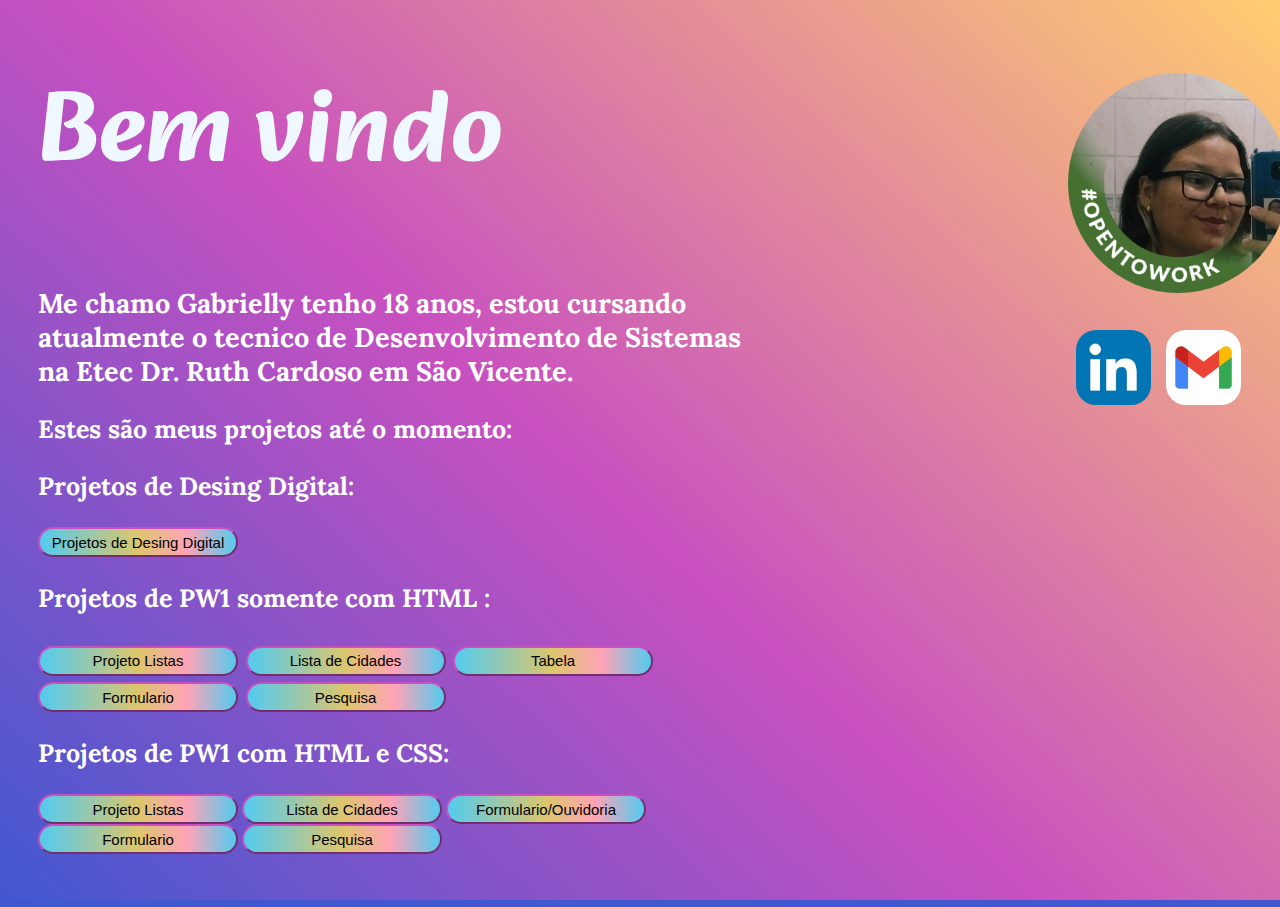
<file: index.html>
<!DOCTYPE html>
<html lang="pt-br">
<head>
    <meta charset="UTF-8">
    <meta http-equiv="X-UA-Compatible" content="IE=edge">
    <meta name="viewport" content="width=device-width, initial-scale=1.0">
    <meta name="description" content="Este site serve para apresentar meu portifolio.">
    <meta name="keywords" content="Portifolio, Gabrielly, Aulas.">
    <meta name="author" content="Gabrielly Machado">
    <!--esta é a estrutura minima-->
    <title> Meu Portfolio </title>

    <link rel="stylesheet" href="css/estilo_portifolio.css">
</head>
<body>

    <div class="flex-container">
        <div class="div1"><h1>Bem vindo</h1>
            <h2>Me chamo Gabrielly tenho 18 anos, estou cursando atualmente o tecnico de Desenvolvimento de Sistemas na Etec Dr. Ruth Cardoso em São Vicente.</h2>

            <h3> Estes são meus projetos até o momento: </h3>
            <h3>Projetos de Desing Digital:</h3>
            <nav><p><a href="projetos_dd.html"><button>Projetos de Desing Digital</button></a></p></nav>
            <h3>Projetos de PW1 somente com HTML :</h3> 

            <nav> <!--Nav serve para localizar uma seção de navegação no codigo, como esse codigo a seguir que leva para outras paginas.-->
                <a href="Lista_receita.html" target="_blank"><button>Projeto Listas</button></a>
                <a href="Lista_de_Cidades.html" target="_blank"><button>Lista de Cidades</button></a>
                <a href="tabela.html" target="_blank"><button>Tabela</button></a>
                <a href="formulario.html" target="_blank"><button>Formulario</button></a>
                <a href="pesquisa.html" target="_blank"><button>Pesquisa</button></a>
            </nav>  

            <h3>Projetos de PW1 com HTML e CSS:</h3>

            <nav>
            <p>
                <a href="Lista_receita_CSS.html" target="_blank"><button>Projeto Listas</button></a>
                <a href="lista_de_cidadeCSS.html" target="_blank"><button>Lista de Cidades</button></a>
                <a href="ouvidoria.html" target="_blank"><button>Formulario/Ouvidoria</button></a>
                <a href="formulario_CSS.html" target="_blank"><button>Formulario</button></a>
                <a href="pesquisa_CSS.html" target="_blank"><button>Pesquisa</button></a>
            </p>
            </nav>
        </div>

            <div class="div2">
                <figure>
                <img class="img1" src="imagens/gabrielly.jpg" alt="" style="height: 220px">
                </figure>
                <a href="https://br.linkedin.com/in/gabrielly-souza-b47b80211" target="_blank"><img class="img2" src="imagens/linkedin.webp" alt="" style="height: 75px"></a>
                <a href="mailto:gabriellysouza01123@gmail.com" ><img class="img3" src="imagens/gmail.png" style="height: 75px"></a>
            </div>

    </div> 



     
</body>
</html>
</file>
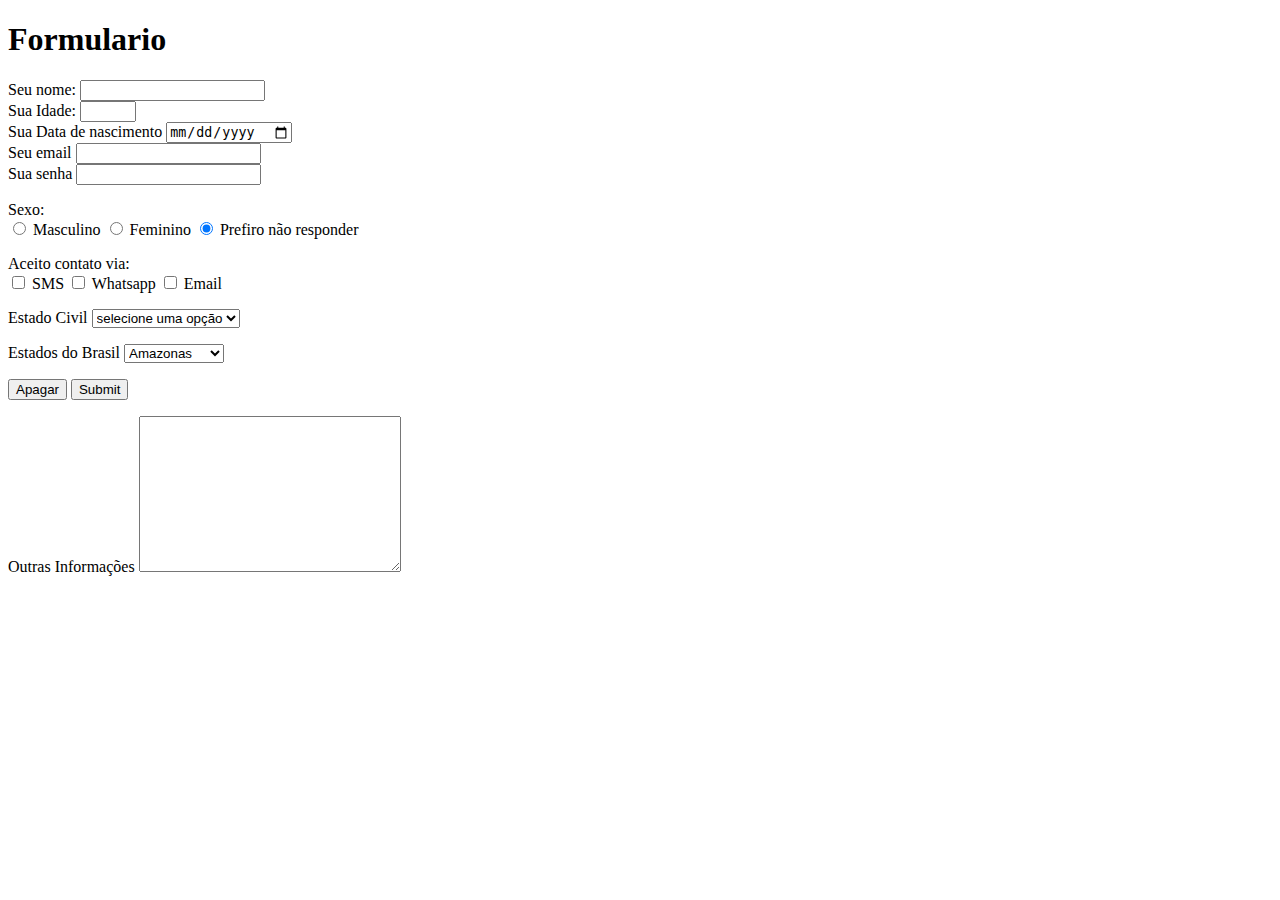
<file: formulario.html>
<!DOCTYPE html>
<html lang="pt-br">
<head>
    <meta charset="UTF-8">
    <meta http-equiv="X-UA-Compatible" content="IE=edge">
    <meta name="viewport" content="width=device-width, initial-scale=1.0">
    <meta name="description" content="Formulario">
    <meta name="keywords" content="Gabrielly, Aulas.">
    <meta name="author" content="Gabrielly Machado">
    <title>Formulario</title>
</head>
<body>

    <h1>Formulario</h1>
    <form action="" method="get">
        <label for="nome">Seu nome:</label>
        <input type="text" name="nome" id="nome"> <br> 
        <!--o id é o nome que quiser -->
        <label for="idade">Sua Idade:</label>
        <input type="number" name="idade" id="idade" min="15" max="99" step="1"><br> 

        <label for="dataNascimento">Sua Data de nascimento</label>
        <input type="date" name="dataNascimento" id="dataNascimento"><br> 

        <label for="email">Seu email</label>
        <input type="email" name="email" id="email"><br> 

        <label for="senha">Sua senha</label>
        <input type="password" name="senha" id="senha"> <br> 
        
        <p> 
            <label>Sexo:</label> <br>
            <input type="radio" name="sexo" id="masc" value="masc"/>
            <label for="masc">Masculino</label> 
            <input type="radio" name="sexo" id="fem" value="fem"/>
            <label for="fem">Feminino</label>
            <input type="radio" name="sexo" id="ind" value="ind" checked /> 
            <!--checked é colocado para aparecer no site ja selecionado algo-->
            <label for="ind">Prefiro não responder</label><br> 
        </p>

            <!-- radio é valor unico e obrigatorio-->

        <p> 
            <label>Aceito contato via:</label> <br>
            <input type="checkbox" name="tipo-contato" id="c-sms" value="sms"/>
            <label for="c-sms">SMS</label>
            <input type="checkbox" name="tipo-contato" id="c-whatsapp" value="c-whatsapp"/>
            <label for="c-whatsapp">Whatsapp</label>
            <input type="checkbox" name="tipo-contato" id="c-email" value="c-email"/>
            <label for="c-emai">Email</label> <br> 
        </p>
            <!-- checkboxx é livre para selecionar somente um ou varios valores-->

            <!--Select serve para validação para ser passada corretamente a informação -->
        <p> 
            <label for="civil">Estado Civil</label>
            <select name="civil" id="civil">
                <option value=""selected disabled>selecione uma opção</option>
                <option value="s">Solteiro</option>
                <option value="c">Casado</option>
                <option value="v">Viuvo</option>
                <option value="d">Divorciado</option>
                <option value="us">União Estável</option>
            </select> 
        </p>

            <!--Para isso que serve o optgroup-->

        <p> 
            <label for="estados"> Estados do Brasil</label>
            <select name="estados" id="estados">
            <optgroup label="Região norte">
                <option value="am">Amazonas</option>
                <option value="rr">Roraima</option>
            </optgroup>
            <optgroup label="Região Nordeste">
                <option value="ma">Maranhão</option>
                <option value="pi">Piaui</option>
            </optgroup>
            </select>
        </p>

        <p>
            <input type="reset" value="Apagar"> 
            <input type="submit" name="enviar" id="enviar">
        </p>

        <p>
            <Label for="outros">Outras Informações</Label>
            <textarea
                name="outros"
                id="outros"
                cols="30"
                rows="10"
                maxlength="50"
            ></textarea> 
        </p>


    </form>
</body>
</html>
</file>
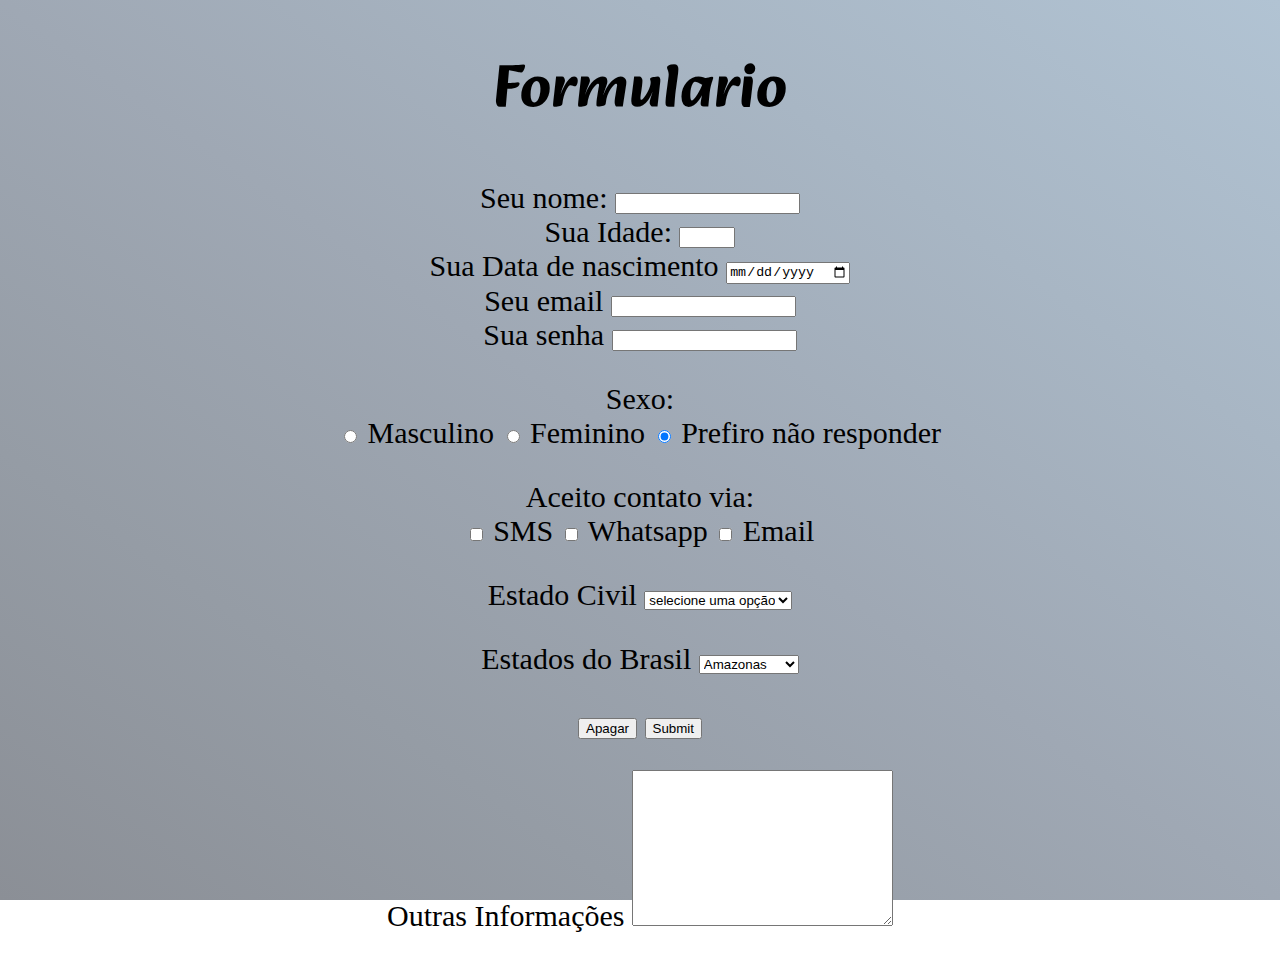
<file: formulario_CSS.html>
<!DOCTYPE html>
<html lang="pt-br">
<head>
    <meta charset="UTF-8">
    <meta http-equiv="X-UA-Compatible" content="IE=edge">
    <meta name="viewport" content="width=device-width, initial-scale=1.0">
    <meta name="description" content="Este site é um formulario">
    <meta name="keywords" content="Formulario">
    <meta name="author" content="Gabrielly Machado">
    <title>Document</title>
    <link rel="stylesheet" href="css/estilo_formulario.css">
</head>
<body>
    <h1>Formulario</h1>
    <form action="" method="get">
        <label for="nome">Seu nome:</label>
        <input type="text" name="nome" id="nome"> <br> 
        <!--o id é o nome que quiser -->
        <label for="idade">Sua Idade:</label>
        <input type="number" name="idade" id="idade" min="15" max="99" step="1"><br> 

        <label for="dataNascimento">Sua Data de nascimento</label>
        <input type="date" name="dataNascimento" id="dataNascimento"><br> 

        <label for="email">Seu email</label>
        <input type="email" name="email" id="email"><br> 

        <label for="senha">Sua senha</label>
        <input type="password" name="senha" id="senha"> <br> 
        
        <p> 
            <label>Sexo:</label> <br>
            <input type="radio" name="sexo" id="masc" value="masc"/>
            <label for="masc">Masculino</label> 
            <input type="radio" name="sexo" id="fem" value="fem"/>
            <label for="fem">Feminino</label>
            <input type="radio" name="sexo" id="ind" value="ind" checked /> 
            <!--checked é colocado para aparecer no site ja selecionado algo-->
            <label for="ind">Prefiro não responder</label><br> 
        </p>

            <!-- radio é valor unico e obrigatorio-->

        <p> 
            <label>Aceito contato via:</label> <br>
            <input type="checkbox" name="tipo-contato" id="c-sms" value="sms"/>
            <label for="c-sms">SMS</label>
            <input type="checkbox" name="tipo-contato" id="c-whatsapp" value="c-whatsapp"/>
            <label for="c-whatsapp">Whatsapp</label>
            <input type="checkbox" name="tipo-contato" id="c-email" value="c-email"/>
            <label for="c-emai">Email</label> <br> 
        </p>
            <!-- checkboxx é livre para selecionar somente um ou varios valores-->

            <!--Select serve para validação para ser passada corretamente a informação -->
        <p> 
            <label for="civil">Estado Civil</label>
            <select name="civil" id="civil">
                <option value=""selected disabled>selecione uma opção</option>
                <option value="s">Solteiro</option>
                <option value="c">Casado</option>
                <option value="v">Viuvo</option>
                <option value="d">Divorciado</option>
                <option value="us">União Estável</option>
            </select> 
        </p>

            <!--Para isso que serve o optgroup-->

        <p> 
            <label for="estados"> Estados do Brasil</label>
            <select name="estados" id="estados">
            <optgroup label="Região norte">
                <option value="am">Amazonas</option>
                <option value="rr">Roraima</option>
            </optgroup>
            <optgroup label="Região Nordeste">
                <option value="ma">Maranhão</option>
                <option value="pi">Piaui</option>
            </optgroup>
            </select>
        </p>

        <p>
            <input type="reset" value="Apagar"> 
            <input type="submit" name="enviar" id="enviar">
        </p>

        <p>
            <Label for="outros">Outras Informações</Label>
            <textarea
                name="outros"
                id="outros"
                cols="30"
                rows="10"
                maxlength="50"
            ></textarea> 
        </p>


    </form>
</body>
</html>
</file>
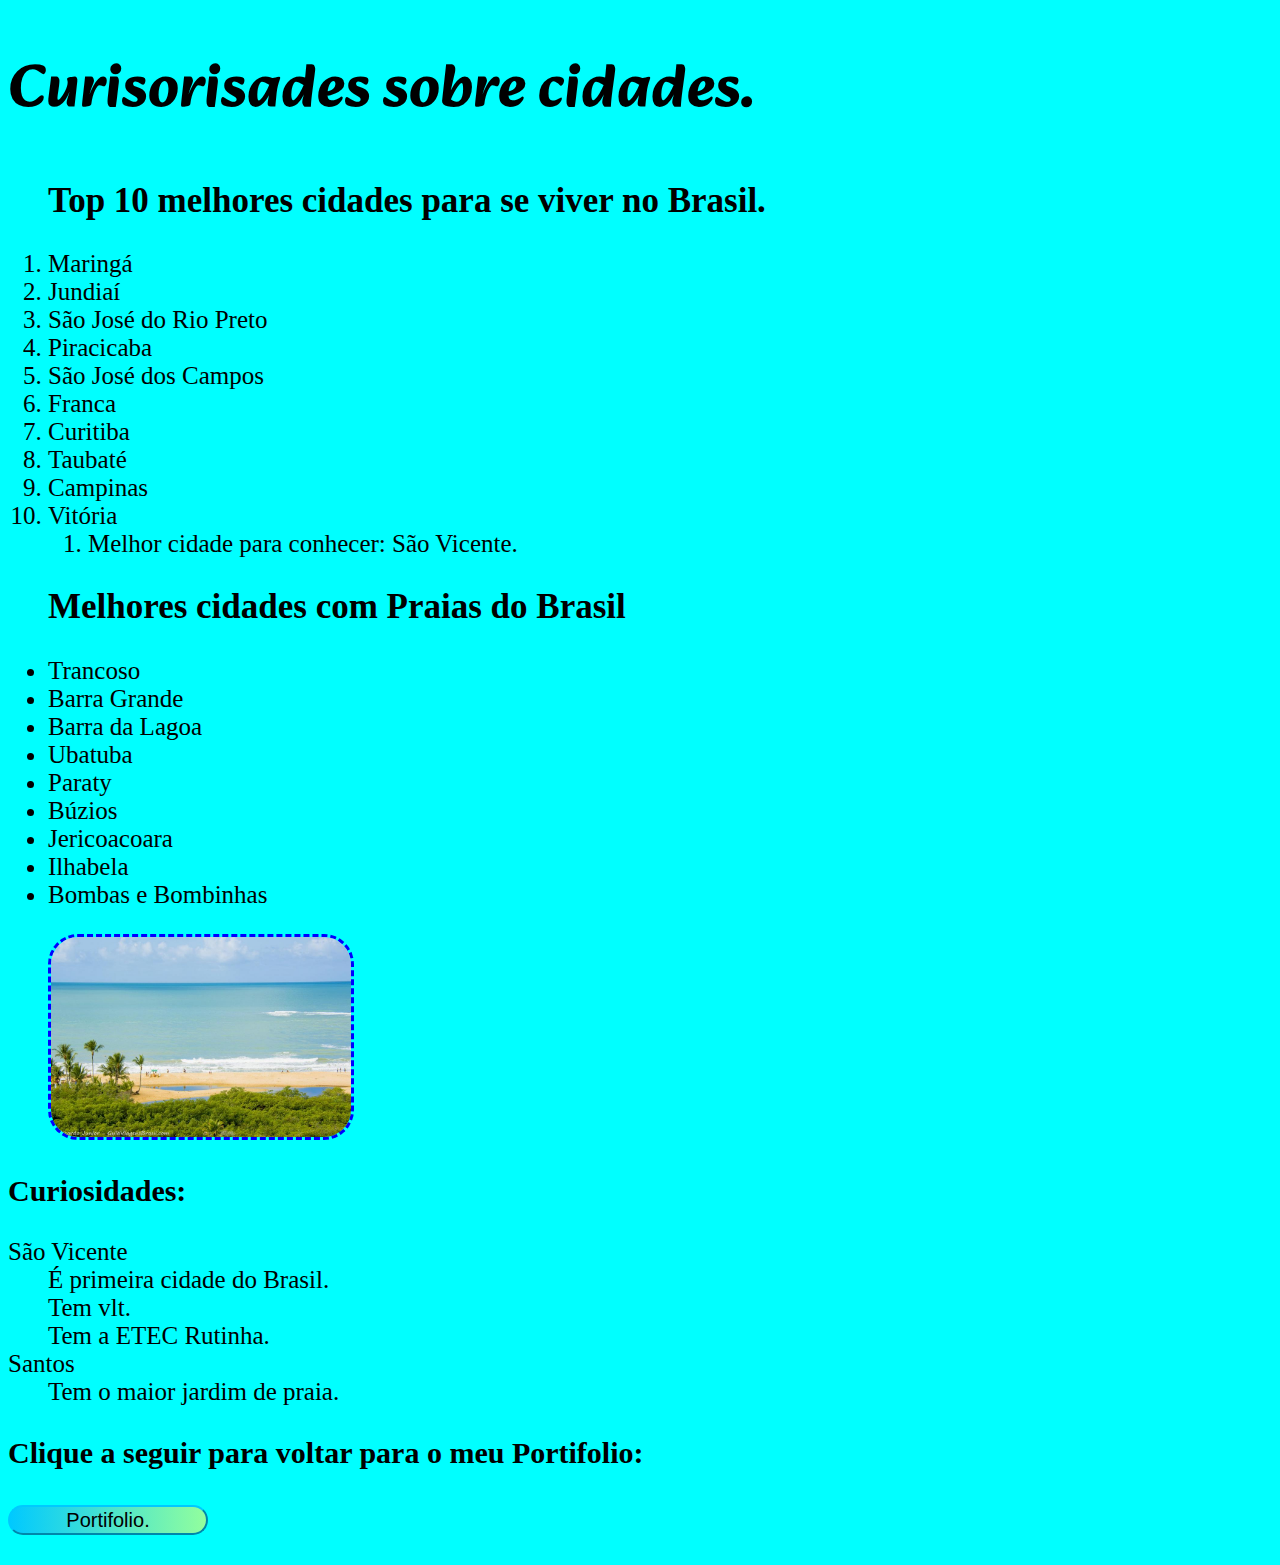
<file: lista_de_cidadeCSS.html>
<!DOCTYPE html>
<html lang="pt-br">
<head>
    <meta charset="UTF-8">
    <meta http-equiv="X-UA-Compatible" content="IE=edge">
    <meta name="viewport" content="width=device-width, initial-scale=1.0">
    <meta name="description" content="Este site serve para mostrar a lista de algumas cidades do Brasil.">
    <meta name="keywords" content="Cidade, Top 10, Melhores cidades, melhores, Brasil, Praia">
    <meta name="author" content="Gabrielly Machado">
    <title>Lista de cidades com css</title>
    <link rel="stylesheet" href="css/estilo_lista_cidades.css">
</head>
<body>

    <h1>Curisorisades sobre cidades.</h1>

 <!--lista ordenada é ol-->
    <ol>
        <h2>Top 10 melhores cidades para se viver no Brasil.</h2>
<!--li é item da lista-->
       <li>Maringá</li> 
       <li>Jundiaí</li> 
       <li>São José do Rio Preto</li> 
       <li>Piracicaba</li> 
       <li>São José dos Campos</li> 
       <li>Franca</li> 
       <li>Curitiba</li> 
       <li>Taubaté</li> 
       <li>Campinas</li> 
       <li>Vitória</li> 
       <ol> 
        <li>Melhor cidade para conhecer: São Vicente.</li>
       </ol>
         <!--Uma lista dentro de outra lista:-->
       
    </ol>

<!--lista não ordenada é ul-->
    <ul>
    <h2> Melhores cidades com Praias do Brasil </h2>
       <li>Trancoso</li> 
       <li>Barra Grande</li> 
       <li>Barra da Lagoa</li> 
       <li>Ubatuba</li> 
       <li>Paraty</li> 
       <li>Búzios</li> 
       <li>Jericoacoara</li> 
       <li>Ilhabela</li> 
       <li>Bombas e Bombinhas</li> 
    </ul>

    <figure>
        <img src="imagens/Praia.jpg" alt="imagem de uma praia com alguns coqueiros e de fundo um mar enorme" style="width: 300px;">
    </figure>
    <!--sempre use o alt para a acessibilidade-->

    <!--lista de definição-->
    <h3>Curiosidades:</h3>
    <dl>
        <!--dt é para titulo dentro de dl-->
        <dt>São Vicente</dt>
        <!--dd é é como se fosse o li so que so usa dentro do dl -->
        <dd>É primeira cidade do Brasil.</dd>
        <dd>Tem vlt.</dd>
        <dd>Tem a ETEC Rutinha.</dd>
        <dt>Santos</dt>
        <dd> Tem o maior jardim de praia.</dd>
    </dl>

    <H3>Clique a seguir para voltar para o meu Portifolio:</H3>
    <h3><a href="index1.html"target:_blank><button> Portifolio.</button></a></h3>
    
</body>
</html>
</file>
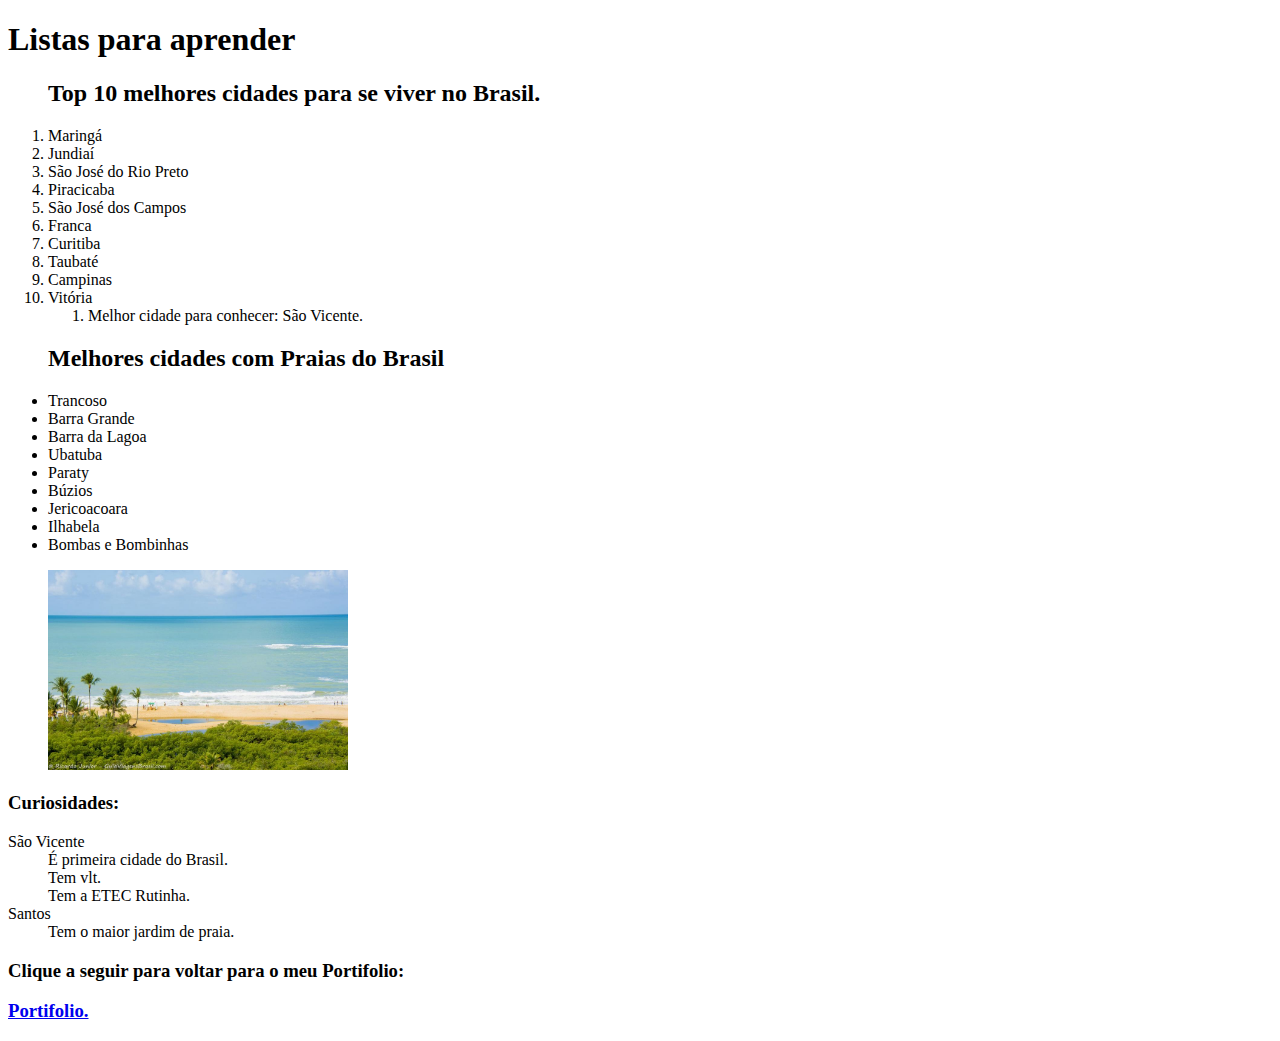
<file: Lista_de_Cidades.html>
<!DOCTYPE html>
<html lang="pt-br">
<head>
    <meta charset="UTF-8">
    <meta http-equiv="X-UA-Compatible" content="IE=edge">
    <meta name="viewport" content="width=device-width, initial-scale=1.0">
    <meta name="description" content="Este site serve para mostrar a lista de algumas cidades do Brasil.">
    <meta name="keywords" content="Cidade, Top 10, Melhores cidades, melhores, Brasil, Praia">
    <meta name="author" content="Gabrielly Machado">
    <!--a estrutura de cima é OBRIGATORIA-->
    <!--o proximo é o nome da pagina-->
    <title>Aula 2</title>
</head>
<body>
    <h1>Listas para aprender</h1>

 <!--lista ordenada é ol-->
    <ol>
        <h2>Top 10 melhores cidades para se viver no Brasil.</h2>
<!--li é item da lista-->
       <li>Maringá</li> 
       <li>Jundiaí</li> 
       <li>São José do Rio Preto</li> 
       <li>Piracicaba</li> 
       <li>São José dos Campos</li> 
       <li>Franca</li> 
       <li>Curitiba</li> 
       <li>Taubaté</li> 
       <li>Campinas</li> 
       <li>Vitória</li> 
       <!--Uma lista dentro de outra lista:-->
       <ol> 
        <li>Melhor cidade para conhecer: São Vicente.</li>
       </ol>
       
    </ol>

<!--lista não ordenada é ul-->
    <ul>
    <h2> Melhores cidades com Praias do Brasil </h2>
       <li>Trancoso</li> 
       <li>Barra Grande</li> 
       <li>Barra da Lagoa</li> 
       <li>Ubatuba</li> 
       <li>Paraty</li> 
       <li>Búzios</li> 
       <li>Jericoacoara</li> 
       <li>Ilhabela</li> 
       <li>Bombas e Bombinhas</li> 
      
    </ul>

    <figure>
        <img src="imagens/Praia.jpg" alt="imagem de uma praia com alguns coqueiros e de fundo um mar enorme" style="width: 300px;">
    </figure>
    <!--sempre use o alt para a acessibilidade-->

    <!--lista de definição-->
    <h3>Curiosidades:</h3>
    <dl>
        <!--dt é para titulo dentro de dl-->
        <dt>São Vicente</dt>
        <!--dd é é como se fosse o li so que so usa dentro do dl -->
        <dd>É primeira cidade do Brasil.</dd>
        <dd>Tem vlt.</dd>
        <dd>Tem a ETEC Rutinha.</dd>

        <dt>Santos</dt>
        <dd> Tem o maior jardim de praia.</dd>

    </dl>

    <H3>Clique a seguir para voltar para o meu Portifolio:</H3>
    <h3><a href="index1.html"target:_blank> Portifolio.</a></h3>



    

</body>
</html>
</file>
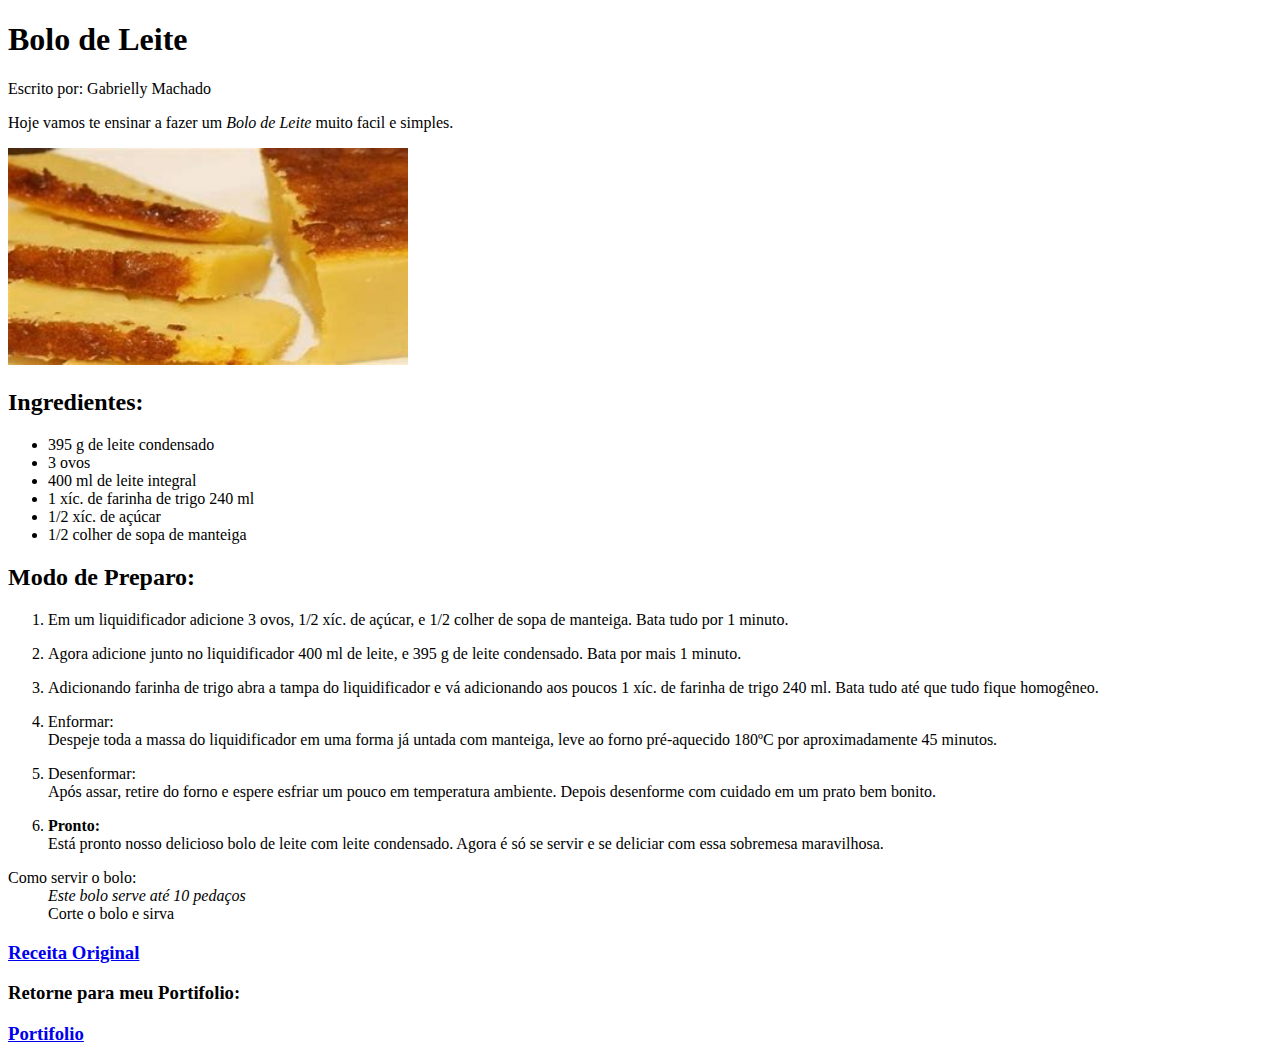
<file: Lista_receita.html>
<!DOCTYPE html>
<html lang="pt-br">
<head>
    <meta charset="UTF-8">
    <meta http-equiv="X-UA-Compatible" content="IE=edge">
    <meta name="viewport" content="width=device-width, initial-scale=1.0">
    <meta name="description" content="Este site serve para ensinar um bolo de leite para as pessoas com seus passos explicativos ">
    <meta name="keywords" content="bolo de leite, receita, bolo, facil, simples, liquidificador">
    <meta name="author" content="Gabrielly Machado">
    <!--estrutura minima para o google-->
    <title>Receita de Bolo de Leite</title>
</head>
<body>
    <h1>Bolo de Leite</h1>
    <span>Escrito por: Gabrielly Machado</span>

    <p>Hoje vamos te ensinar a fazer um <em>Bolo de Leite</em> muito facil e simples.</p>

    <img src="imagens/bolodeleite.jpg" alt="imagem de um bolo de leite cremoso cortado em pedaços" style="width: 400px;">

    <h2>Ingredientes:</h2>

    <!--lista não ordenada é ul-->
    <ul> 
        <!--li é item da lista-->
        <li>395 g de leite condensado</li>
        <li>3 ovos</li>
        <li>400 ml de leite integral</li>
        <li> 1 xíc. de farinha de trigo 240 ml</li>
        <li>1/2 xíc. de açúcar</li>
        <li>1/2 colher de sopa de manteiga</li>
    </ul>

    <h2> Modo de Preparo: </h2>

    <!--ol é lista ordenada-->
    <ol>
        <li> 
            <p> Em um liquidificador adicione 3 ovos, 1/2 xíc. de açúcar, e 1/2 colher de sopa de manteiga. Bata tudo por 1 minuto. </p> 
        </li>
        <li> 
            <p> Agora adicione junto no liquidificador 400 ml de leite, e 395 g de leite condensado. Bata por mais 1 minuto.</p>
        </li>

        <li> 
            <p> Adicionando farinha de trigo 
            abra a tampa do liquidificador e vá adicionando aos poucos 1 xíc. de farinha de trigo 240 ml. Bata tudo até que tudo fique homogêneo. </p>
         </li>

        <li> 
            <p> Enformar: <br/>
            Despeje toda a massa do liquidificador em uma forma já untada com manteiga, leve ao forno pré-aquecido 180ºC por aproximadamente 45 minutos. </p>
        </li>

        <li> 
            <p> Desenformar: <br/>
            Após assar, retire do forno e espere esfriar um pouco em temperatura ambiente. Depois desenforme com cuidado em um prato bem bonito. </p>
        </li>

        <li>
             <p> <Strong>Pronto:</Strong> <br/>
            Está pronto nosso delicioso bolo de leite com leite condensado. Agora é só se servir e se deliciar com essa sobremesa maravilhosa.</p>
        </li>

    </ol>

    <!--dl é lisyta de definição-->
    <dl> 
        <!--dt é titulo-->
        <dt>Como servir o bolo:</dt>
        <dd> <Em>Este bolo serve até 10 pedaços</Em> </dd>
        <dd>Corte o bolo e sirva</dd>
        <!--dd é date definition-->
    </dl>

    <h3> <a href="https://akdelicatessen.com.br/bolo-de-leite-com-leite-condensado/" target="_blank"> Receita Original</a></h3>

    <h3>Retorne para meu Portifolio:</h3>
    <h3><a href="index1.html" target="_blank"> Portifolio</a> </a></h3>

    
    
    
</body>
</html>
</file>
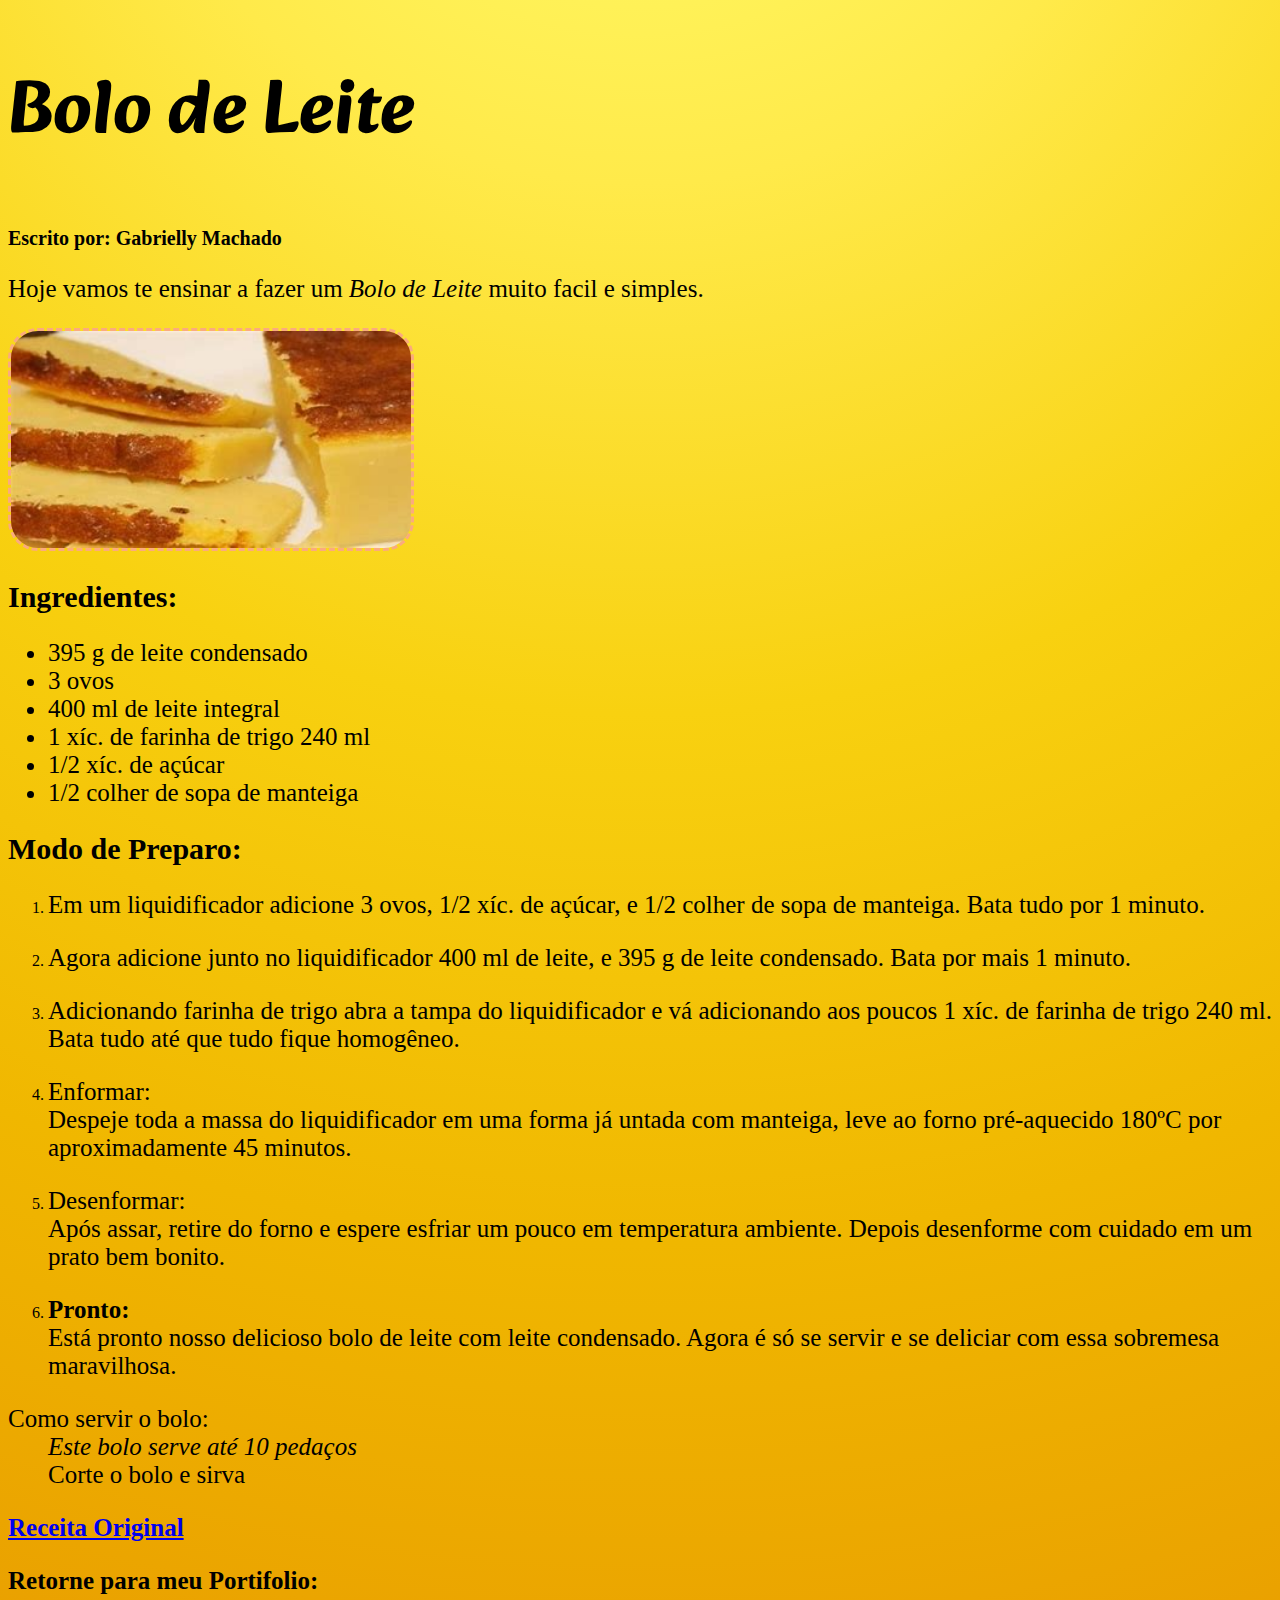
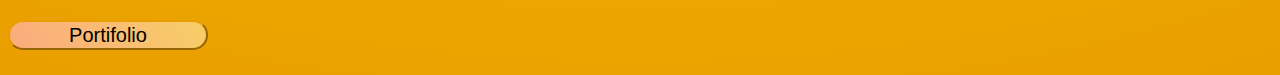
<file: Lista_receita_CSS.html>
<!DOCTYPE html>
<html lang="pt-br">
<head>
    <meta charset="UTF-8">
    <meta http-equiv="X-UA-Compatible" content="IE=edge">
    <meta name="viewport" content="width=device-width, initial-scale=1.0">
    <meta name="description" content="Este site serve para ensinar um bolo de leite para as pessoas com seus passos explicativos ">
    <meta name="keywords" content="bolo de leite, receita, bolo, facil, simples, liquidificador">
    <meta name="author" content="Gabrielly Machado">
    <title>Receita de Bolo de leite</title>
    <link rel="stylesheet" href="css/estilo_receita.css">
</head>
<body>
    <header> <h1>Bolo de Leite</h1>
    <span><b>Escrito por: Gabrielly Machado</b></span>
    <p>Hoje vamos te ensinar a fazer um <em>Bolo de Leite</em> muito facil e simples.</p>
    <img class=img src="imagens/bolodeleite.jpg" alt="imagem de um bolo de leite cremoso cortado em pedaços" style="width: 400px;">
    </header>

    <h2>Ingredientes:</h2>

    <!--lista não ordenada é ul-->
    <ul> 
        <!--li é item da lista-->
        <li>395 g de leite condensado</li>
        <li>3 ovos</li>
        <li>400 ml de leite integral</li>
        <li> 1 xíc. de farinha de trigo 240 ml</li>
        <li>1/2 xíc. de açúcar</li>
        <li>1/2 colher de sopa de manteiga</li>
    </ul>

    <h2> Modo de Preparo: </h2>

    <!--ol é lista ordenada-->
    <ol>
        <li> 
            <p> Em um liquidificador adicione 3 ovos, 1/2 xíc. de açúcar, e 1/2 colher de sopa de manteiga. Bata tudo por 1 minuto. </p> 
        </li>
        <li> 
            <p> Agora adicione junto no liquidificador 400 ml de leite, e 395 g de leite condensado. Bata por mais 1 minuto.</p>
        </li>

        <li> 
            <p> Adicionando farinha de trigo 
            abra a tampa do liquidificador e vá adicionando aos poucos 1 xíc. de farinha de trigo 240 ml. Bata tudo até que tudo fique homogêneo. </p>
         </li>

        <li> 
            <p> Enformar: <br/>
            Despeje toda a massa do liquidificador em uma forma já untada com manteiga, leve ao forno pré-aquecido 180ºC por aproximadamente 45 minutos. </p>
        </li>

        <li> 
            <p> Desenformar: <br/>
            Após assar, retire do forno e espere esfriar um pouco em temperatura ambiente. Depois desenforme com cuidado em um prato bem bonito. </p>
        </li>

        <li>
             <p> <Strong>Pronto:</Strong> <br/>
            Está pronto nosso delicioso bolo de leite com leite condensado. Agora é só se servir e se deliciar com essa sobremesa maravilhosa.</p>
        </li>

    </ol>

    <!--dl é lista de definição-->
    <dl> 
        <!--dt é titulo-->
        <dt>Como servir o bolo:</dt>
        <dd> <Em>Este bolo serve até 10 pedaços</Em> </dd>
        <dd>Corte o bolo e sirva</dd>
        <!--dd é date definition-->
    </dl>

    <h3> <a href="https://akdelicatessen.com.br/bolo-de-leite-com-leite-condensado/" target="_blank"> Receita Original</a></h3>

    <h3>Retorne para meu Portifolio:</h3>
    <h3><a href="index1.html" target="_blank"> <button>Portifolio</button></a> </a></h3>
</body>
</html>
</file>
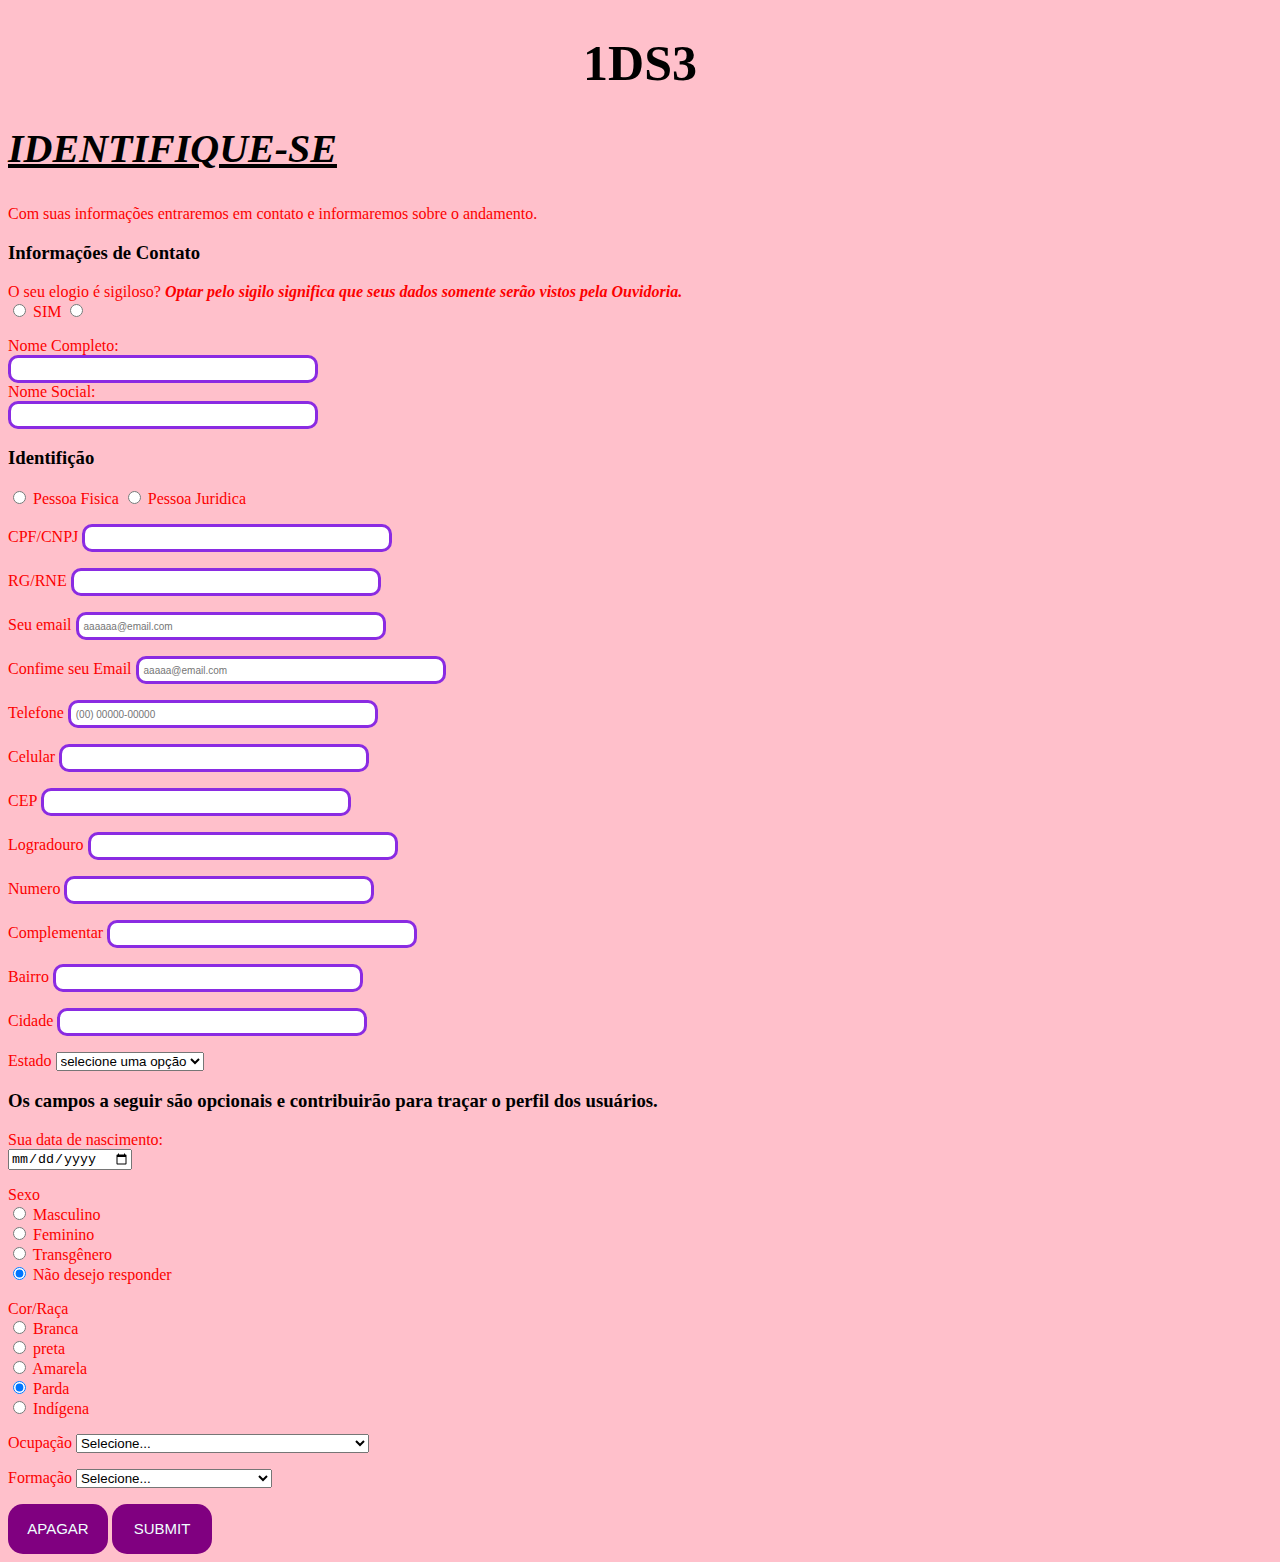
<file: ouvidoria.html>
<!DOCTYPE html>
<html lang="pt-br">
<head>
    <meta charset="UTF-8">
    <meta http-equiv="X-UA-Compatible" content="IE=edge">
    <meta name="viewport" content="width=device-width, initial-scale=1.0">
    <meta name="description" content="Formulario">
    <meta name="keywords" content="Gabrielly, Aulas.">
    <meta name="author" content="Gabrielly Machado">
    <title>Ouvidoria</title>
    <style>
        p {
            color: fuchsia;
        }
    </style>
    <!--o style dentro de head muda a cor do site todo-->
    <link rel="stylesheet" href="css/estilo.css"/>
    <!--isso é para linkar o site do css para o html, stylesheet folha de estilo-->
</head>
<body>
    <h1>1DS3</h1>
        <h2>Identifique-se</h2>
        <p>Com suas informações entraremos em contato e informaremos sobre o andamento.</p>
    

    <form action="" method="get">

    <h3> Informações de Contato</h3>
    <p>O seu elogio é sigiloso?</pbr>
    <strong><em>Optar pelo sigilo significa que seus dados somente serão vistos pela Ouvidoria.</em></strong><br>
        <input type="radio" name="resposta" id="sim" value="sim"/>
        <label for="sim">SIM</label> 
        <input type="radio" name="resposta" id="nao" value="nao"/></p>

<p><label for="nomeCompleto">Nome Completo:</label><br>
        <input type="text" name="nomeCompleto" id="nome"><br> 

        <label for="nomeSocial">Nome Social:</label><br>
        <input type="text" name="nomeSocial" id="nome"></p> 

        <h3>Identifição</h3>
        <p><input type="radio" name="pessoa" id="pessoa" value="pessoa"/>
        <label for="pessoa">Pessoa Fisica</label> 
        <input type="radio" name="pessoa" id="pessoaJuridica" value="pessoaJuridica"/>
        <label for="pessoa">Pessoa Juridica</label><br></p>

        <P><label for="CPF/CNPJ">CPF/CNPJ</label>
        <input type="text" name="CPF/CNPJ" id="CPF/CNPJ"> </P>

        <P><label for="RG/RNE">RG/RNE</label>
        <input type="text" name="RG/RNE" id="RG/RNE"></P>

        <P><label for="email">Seu email</label>
        <input type="email" name="email" id="email" placeholder="aaaaaa@email.com"><br> 
        </P>

        <P><label for="c-email">Confime seu Email</label>
        <input type="email" name="c-email" id="c-email" placeholder="aaaaa@email.com"><br> 
        </P>

        <P><label for="telefone">Telefone</label>
        <input type="text" name="telefone" id="telefone" placeholder="(00) 00000-00000"><br> 
        </P>
        <!--placehoder faz aparecer um exemplo no site-->
        
        <P><label for="celular">Celular</label>
        <input type="text" name="celular" id="celular"><br> 
        </P>

        <P><label for="cep">CEP</label>
        <input type="text" name="cep" id="cep"><br> 
        </P>

        <P><label for="logradouro">Logradouro</label>
        <input type="text" name="logradouro" id="logradouro"><br> 
        </P>

        <P><label for="numero">Numero</label>
        <input type="number" name="numero" id="numero"><br> 
        </P>

        <P><label for="complementar">Complementar</label>
        <input type="text" name="complementar" id="complementar"><br> 
        </P>

        <P><label for="bairro">Bairro</label>
        <input type="text" name="bairro" id="bairro"><br> 
        </P>

        <P><label for="cidade">Cidade</label>
        <input type="text" name="cidade" id="cidade"><br> 
        </P>
    
        <p> <label for="estado">Estado </label>
            <select id="estado" name="estado">
                <option value=""selected disabled>selecione uma opção</option>
                <option value="AC">Acre</option>
                <option value="AL">Alagoas</option>
                <option value="AP">Amapá</option>
                <option value="AM">Amazonas</option>
                <option value="BA">Bahia</option>
                <option value="CE">Ceará</option>
                <option value="DF">Distrito Federal</option>
                <option value="ES">Espírito Santo</option>
                <option value="GO">Goiás</option>
                <option value="MA">Maranhão</option>
                <option value="MT">Mato Grosso</option>
                <option value="MS">Mato Grosso do Sul</option>
                <option value="MG">Minas Gerais</option>
                <option value="PA">Pará</option>
                <option value="PB">Paraíba</option>
                <option value="PR">Paraná</option>
                <option value="PE">Pernambuco</option>
                <option value="PI">Piauí</option>
                <option value="RJ">Rio de Janeiro</option>
                <option value="RN">Rio Grande do Norte</option>
                <option value="RS">Rio Grande do Sul</option>
                <option value="RO">Rondônia</option>
                <option value="RR">Roraima</option>
                <option value="SC">Santa Catarina</option>
                <option value="SP">São Paulo</option>
                <option value="SE">Sergipe</option>
                <option value="TO">Tocantins</option>
                <option value="EX">Estrangeiro</option>
            </select></p>

        <h3>Os campos a seguir são opcionais e contribuirão para traçar o perfil dos usuários.</h3>

        <p><label for="dataNascimento">Sua data de nascimento:</label><br>
        <input type="date" name="dataNascimento" id="dataNascimento"><br>
        </p>

        <p> <label>Sexo</label> <br>
            <input type="radio" name="sexo" id="masc" value="masc"/>
            <label for="masc">Masculino</label> <br>
            <input type="radio" name="sexo" id="fem" value="fem"/>
            <label for="fem">Feminino</label><br>
            <input type="radio" name="sexo" id="trans" value="trans"/>
            <label for="trans">Transgênero</label><br>
            <input type="radio" name="sexo" id="ind" value="ind" checked /> 
            <label for="ind">Não desejo responder</label><br> 
        </p>

        <p> <label>Cor/Raça</label> <br>
            <input type="radio" name="cor" id="branca" value="branca"/>
            <label for="branca">Branca</label> <br>
            <input type="radio" name="cor" id="preta" value="preta"/>
            <label for="preta">preta</label><br>
            <input type="radio" name="cor" id="amarela" value="amarela"/>
            <label for="amarela">Amarela</label><br>
            <input type="radio" name="cor" id="parda" value="parda" checked /> 
            <label for="parda">Parda</label> <br>
            <input type="radio" name="cor" id="indigena" value="indigena" /> 
            <label for="indigena">Indígena</label><br> 
        </p>

        <p> <label for="ocupacao">Ocupação </label>
            <select id="ocupacao" name="ocupacao">
            <option value=""selected disabled>Selecione...</option>
            <option value="emp">Empregado-Setor privado</option>
            <option value="apoPri">Aposentado- Setor privado</option>
            <option value="apoPub">Aposentado- Setor público</option>
            <option value="penPri">Pensionista- Setor privado</option>
            <option value="penPub">Pensionista- Setor público</option>
            <option value="desNaoTemTrab">Desempregado- Não tem trabalho</option>
            <option value="desProTrab">Desempregado- Pessoa que procura trabalho</option>
            <option value="informal">Trabalha com vínculo informal</option>
            <option value="est">Estudante</option>
            <option value="naoDecla">Não Declaração</option>
            <option value="outSit">Outra Situação</option>
            <option value="servPub">Servidor Público</option>
            <option value="docente">Docente</option>
            <option value="empregador">Empregador</option>
        </select></p>

        <p> <label for="formacao">Formação </label>
            <select id="formacao" name="formacao">
                <option value=""selected disabled>Selecione...</option>
                <option value="analf">Analfabeto</option>
                <option value="lerEescreve">Sabe ler e escrever</option>
                <option value="fund1e2">Fundamental - 1a à 2a séries</option>
                <option value="fund5e8">Fundamental - 5a à 8a séries</option>
                <option value="EM">Ensino médio</option>
                <option value="supComp">Superior Completo</option>
                <option value="supInc">Superior Incompleto</option>
                <option value="naoInf">Não Informada</option>
                <option value="posGra">Pós Graduado</option>
                <option value="mest">Mestrado</option>
                <option value="dout">Doutorado</option>
                <option value="est2">Estudante</option>
            </select></p>
                
                    
        




        <input type="reset" value="Apagar"> 
        <input type="submit" name="enviar" id="enviar">

</form>
</body>
</html>
</file>
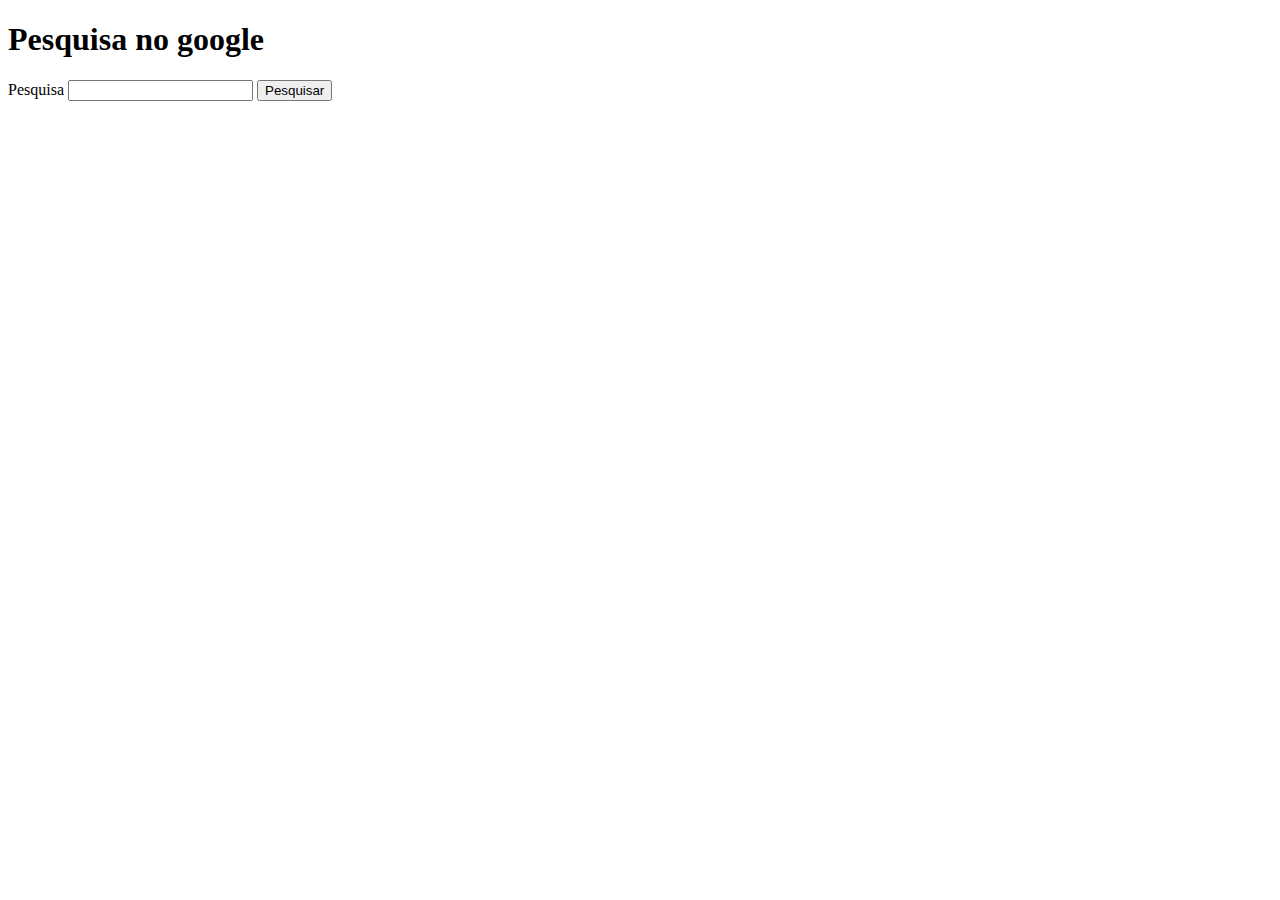
<file: pesquisa.html>
<!DOCTYPE html>
<html lang="en">
<head>
    <meta charset="UTF-8">
    <meta http-equiv="X-UA-Compatible" content="IE=edge">
    <meta name="viewport" content="width=device-width, initial-scale=1.0">
    <meta name="description" content="Este site serve para fazer pesquisas no google">
    <meta name="keywords" content="Pesquisas, google">
    <meta name="author" content="Gabrielly Machado">
    <title>Formulario de pesquisa</title>
</head>
<body>
    <h1>Pesquisa no google</h1>
    <form action="https://www.Google.com/search" method="get" target="_blank">
        <label for="q">Pesquisa</label>
        <input type="text" name="q" id="q">
        <input type="submit" name="enviar" id="enviar" value="Pesquisar">
    </form>
</body>
</html>
</file>
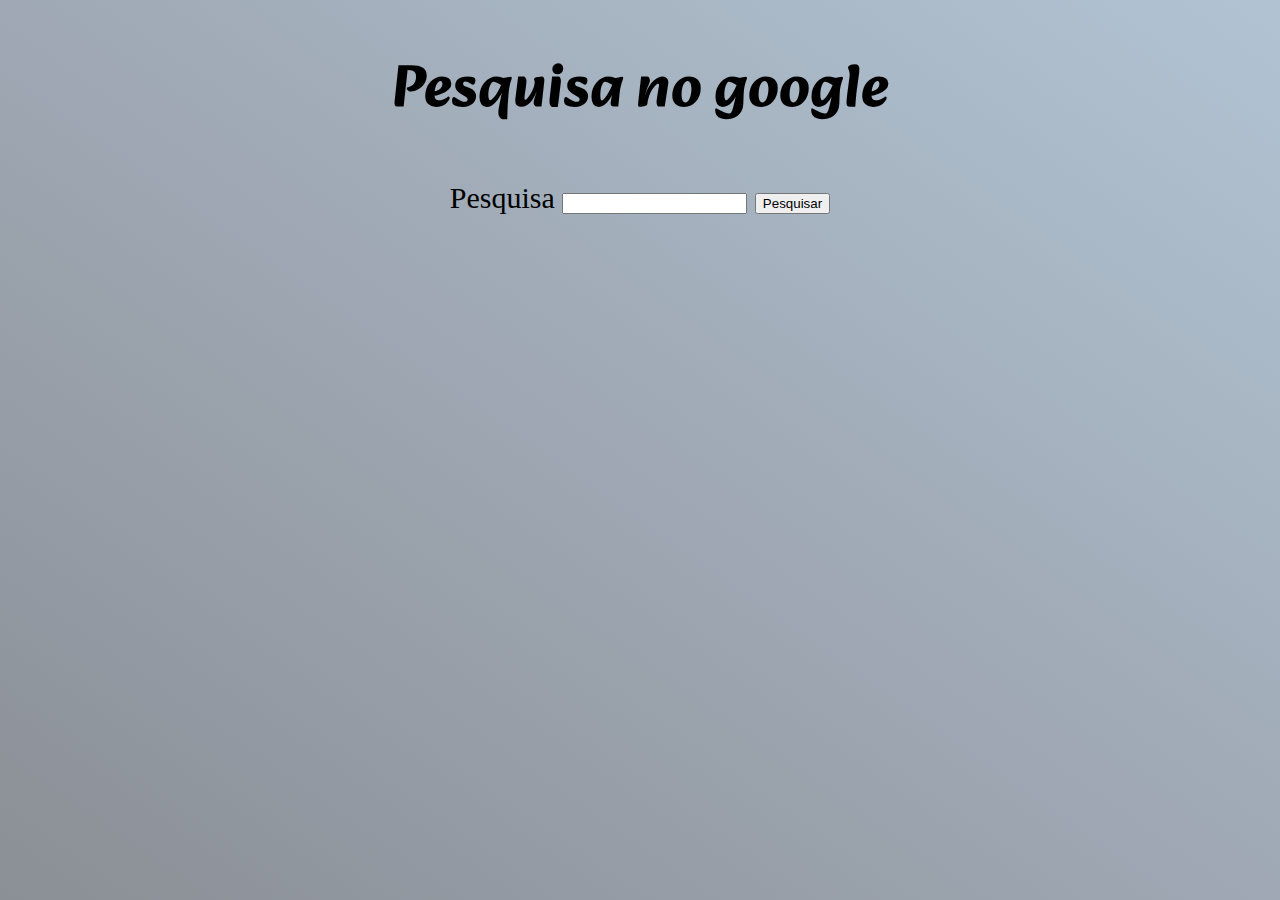
<file: pesquisa_CSS.html>
<!DOCTYPE html>
<html lang="pt-br">
<head>
    <meta charset="UTF-8">
    <meta http-equiv="X-UA-Compatible" content="IE=edge">
    <meta name="viewport" content="width=device-width, initial-scale=1.0">
    <meta name="description" content="Este site serve para fazer pesquisas no google">
    <meta name="keywords" content="Pesquisas, google">
    <meta name="author" content="Gabrielly Machado">
    <title>Pesquisa no google</title>
    <link rel="stylesheet" href="css/estilo_pesquisa.css".css">

</head>
<body>
    <h1>Pesquisa no google</h1>
    <form action="https://www.Google.com/search" method="get" target="_blank">
        <label for="q">Pesquisa</label>
        <input type="text" name="q" id="q">
        <input type="submit" name="enviar" id="enviar" value="Pesquisar">
    </form>
</body>
</html>
</file>
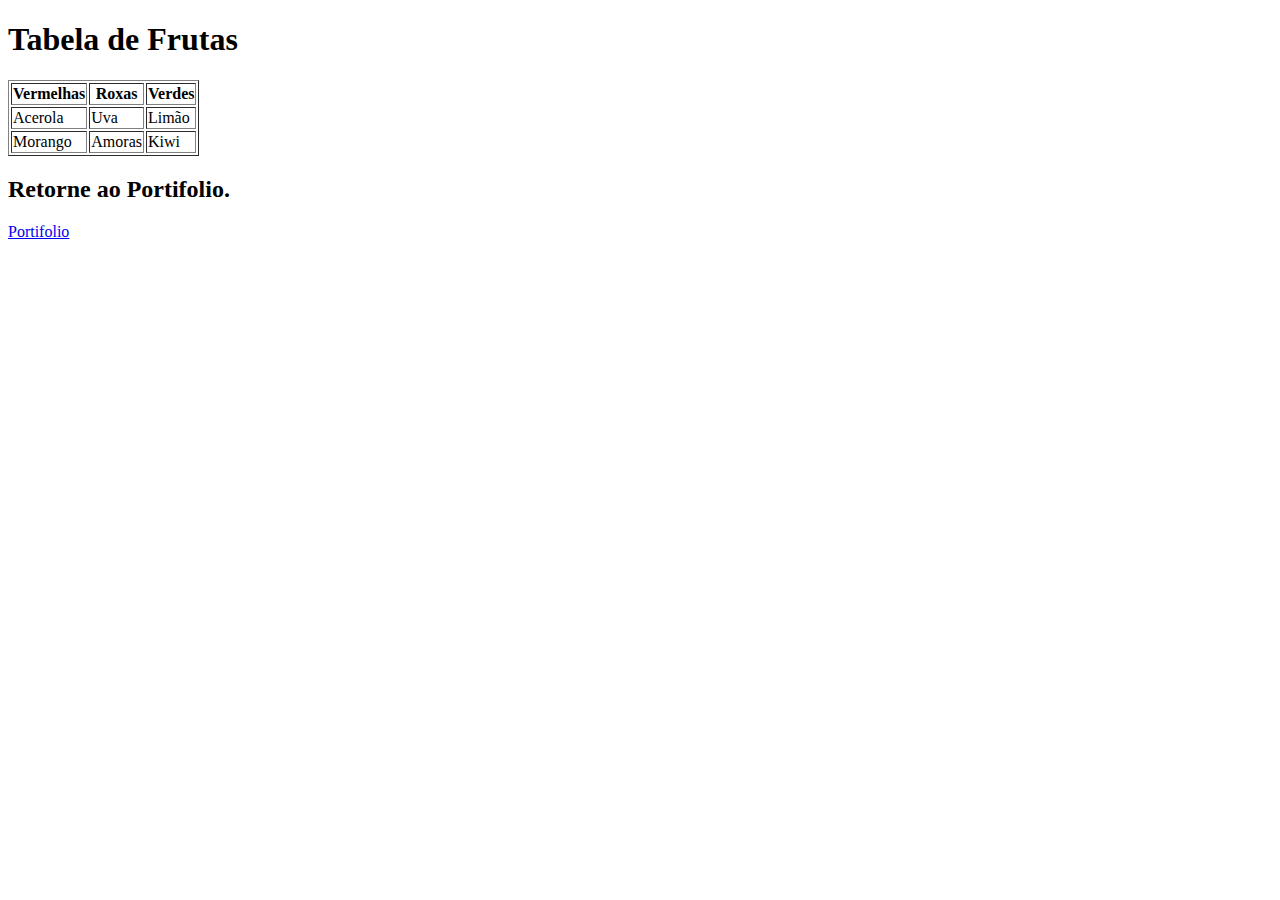
<file: tabela.html>
<!DOCTYPE html>
<html lang="pt-br">
<head>
    <meta charset="UTF-8">
    <meta http-equiv="X-UA-Compatible" content="IE=edge">
    <meta name="viewport" content="width=device-width, initial-scale=1.0">
    <meta name="description" content="Este site serve para apresentar meu portifolio.">
    <meta name="keywords" content="Portifolio, Gabrielly, Aulas.">
    <meta name="author" content="Gabrielly Machado">
    <title>Tabelas</title>
</head>
<body>

<h1>Tabela de Frutas</h1>

<table border="1">

 <tr>
    <th>Vermelhas</th>
    <th>Roxas</th>
    <th>Verdes</th>
 </tr>

 <tr>
    <td>Acerola</td>
    <td>Uva</td>
    <td>Limão</td>
</tr>

 <tr>
    <td>Morango</td>
    <td>Amoras</td>
    <td>Kiwi</td>
</tr>

</table>

<h2>Retorne ao Portifolio.</h2>
<a href="index1.html">Portifolio</a>
</body>
</html>
</file>
<file: css/estilo_portifolio.css>
@import url('https://fonts.googleapis.com/css2?family=Alkatra&display=swap');
@import url('https://fonts.googleapis.com/css2?family=Lora&display=swap');

body {
    background-color: #4158D0;
    background-image: linear-gradient(43deg, #4158D0 0%, #C850C0 46%, #FFCC70 100%);
    background-position: center center;
    background-repeat: no-repeat;
    background-size: cover;
    background-attachment: fixed;
    margin-top: 1%;
}

.flex-container{
    display: flex;
    flex-wrap:nowrap;
}
  
.flex-container > div {
      margin:10px;
      padding: 20px;
      font-size: 30px;
}

.div1{
    width: 70%;
}

h1 {
    color: aliceblue;
    font-size: 100px;
    font-family:"Alkatra";
    margin-top: 1%;
}

h2{
    font-size: 27px;
    color: white;
    font-family:"Lora";
    margin-top: 1%;
}

h3{
    font-size: 25px;
    color: white;
    font-family:"Lora";
}

p {
    font-size: 15px;
    color: white;
    font-family:"Lora";
}

button{
    background-image: linear-gradient(90deg, #53cbef 0%, #dcc66c 50%, #ffa3b6 75%, #53cbef 100%);
    width: 200px;
    height: 30px;
    text-decoration: none;
    color: black;
    text-align: center;
    display: inline-block;
    font-size: 15px;
    border-radius: 15px;
    cursor: pointer;
    margin: 0 auto;
    border-color: #C850C0;

}

button:hover {
    background-image: linear-gradient(90deg, #53cbef 0%, #dcc66c 50%, #ffa3b6 75%, #53cbef 100%);
    animation: slidernbw 5s linear infinite;
    color: #000;
}
   
@keyframes slidernbw {
    to {
     background-position: 20vw;
    }
}

.div2{
    width: 40%;
}

.img1{
   border-radius: 150px;
   position: relative;
   left: 60%;
   border-color: #C850C0
   
}

.img2{
    border-radius: 20px;
    position: relative;
    left: 60%;
}


.img3{
    border-radius: 20px;
    position: relative;
    left: 62%;
}
</file>
<file: css/estilo_formulario.css>
@import url('https://fonts.googleapis.com/css2?family=Alkatra&display=swap');
body{
    color: #8b8f96;
    background-image: linear-gradient(to right top, #8b8f96, #959ca5, #9fa8b4, #a8b6c4, #b1c3d3);
    background-position: center center;
    background-repeat: no-repeat;
    background-size: cover;
    background-attachment: fixed;
    text-align: center;
}

h1, p, label, input{
    color: black;
}

h1{
    font-family: "Alkatra";
    font-size: 60px;
}

form{
    font-size: 30px;
}
</file>
<file: css/estilo_lista_cidades.css>
@import url('https://fonts.googleapis.com/css2?family=Alkatra&display=swap');
body{
    background-color: aqua;
}

h1{
    font-size: 60px;
    font-family: "Alkatra";
}

h2{
    font-size: 35px;
}

ol,ul,dl{
    font-size: 25px;
}

img{
    border-radius: 30px;
    border-color: blue;
    border-style: dashed;
}

h3{
    font-size: 30px;
}


button{
    background: linear-gradient(90deg, #00C9FF 0%, #92FE9D 100%);
    width: 200px;
    height: 30px;
    text-decoration: none;
    color: black;
    text-align: center;
    display: inline-block;
    font-size: 20px;
    border-radius: 15px;
    cursor: pointer;
    margin: 0 auto;
    border-color: #00C9FF;

}
</file>
<file: css/estilo_receita.css>
@import url('https://fonts.googleapis.com/css2?family=Alkatra&display=swap');
body{
    background-color: #FBAB7E;
    background-image: radial-gradient(circle at 50% -20.71%, #ffff71 0, #ffea4a 25%, #f8d110 50%, #f0b700 75%, #e99e00 100%);
}

img{
    border-radius: 30px;
    border-color: #FBAB7E;
    border-style: dashed;
}

h1{
    font-size: 75px;
    font-family: "Alkatra";
}

h2{
    font-size: 30px;
}

h3{
    font-size: 25px;
}

ul{
    font-size: 25px;
}

span{
    font-size: 20px;
}
p{
    font-size: 25px;
}

dl{
    font-size: 25px;
}

button{
    background-image: linear-gradient(62deg, #FBAB7E 0%, #F7CE68 100%, #ffff71);
    width: 200px;
    height: 30px;
    text-decoration: none;
    color: black;
    text-align: center;
    display: inline-block;
    font-size: 20px;
    border-radius: 15px;
    cursor: pointer;
    margin: 0 auto;
    border-color: #e99e00;
}
</file>
<file: css/estilo.css>
p {
    color: rgb(252, 0, 0);
    font-style: normal;
}

body{
    background-color: pink;
}

h1{
    font-size: 50px;
    text-align: center;
}

h2 { font-size: 40px;
    font-style: italic;
    text-decoration: underline;
    text-transform:uppercase;
    }

input[type="text"], 
input[type="number"], /*o seletor de atributo é o [] como no exemplo*/
input[type="email"] {
    width: 300px;
    height: 20px;
    font-size: 10px;
    border: 3px solid blueviolet; /*muda a cor da borda*/
    border-radius: 10px; /*serve para arredondar a bora*/
    text-indent: 3px; /*serve para dar um espaço entre a borda e onde começa o texto*/
    color: green;

}

input[type="text"]:focus { /*muda quando o coisa for o foco isso é o estado*/
    border:none;
    outline: 2px solid green ;
}
input[type="submit"],
input[type="reset"] {
    width: 100px;
    height: 50px;
    background-color: purple;
    color: azure;
    border: none;
    border-radius: 15px;
    text-transform: uppercase;
    font-size: 15px;
/*esse codigo serve para fazer um botão bonito*/
}

input[type="submit"]:hover,
input[type="reset"]:hover,
input[type="file"]:hover {
    cursor: pointer;
    background-color: palevioletred;
    transition: 1s; /*o transition faz uma cor transitar para outra*/
}

textarea {
    
}


/*comentario é assim*/
</file>
<file: css/estilo_pesquisa.css>
@import url('https://fonts.googleapis.com/css2?family=Alkatra&display=swap');
body{
    color: #8b8f96;
    background-image: linear-gradient(to right top, #8b8f96, #959ca5, #9fa8b4, #a8b6c4, #b1c3d3);
    background-position: center center;
    background-repeat: no-repeat;
    background-size: cover;
    background-attachment: fixed;
    text-align: center;
}

h1, form{
    color: black;
}

h1{
    font-size: 60px;
    font-family: "Alkatra";
}

form{
    font-size: 30px;
}
</file>
